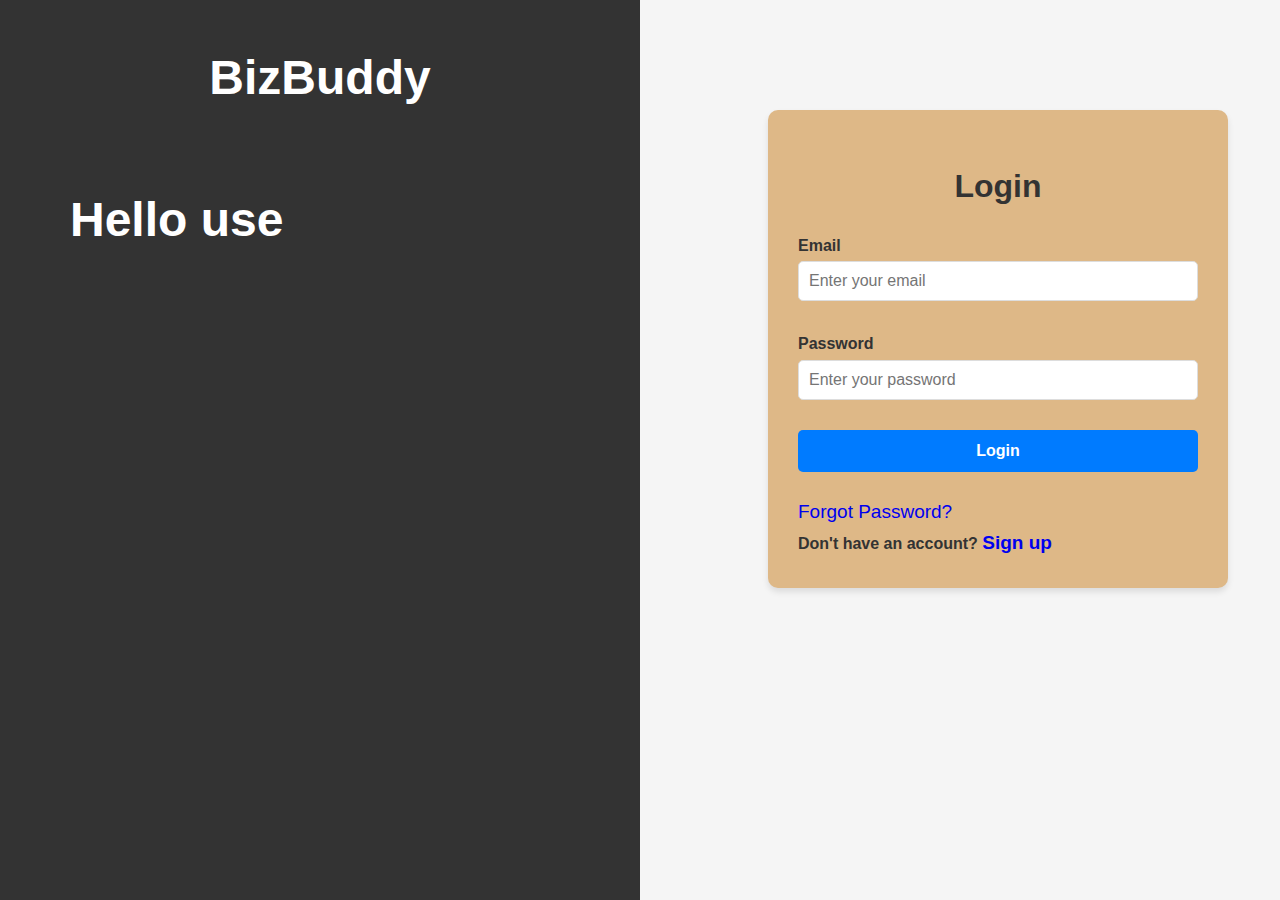
<file: login.html>
<!DOCTYPE html>
<html lang="en">
<head>
    <meta charset="UTF-8">
    <meta name="viewport" content="width=device-width, initial-scale=1.0">
    <title>Login Page</title>
    <link rel="stylesheet" href="./css/logincss.css">
</head>
<body>
    <div class="bckdiv">
        <h1 id="dynamicText1" style="text-align:center"></h1><br>
        <h1 id="dynamicText2"></h1>
        <h2 id="dynamicText3"></h2>
    </div>
    <div class="login">
        <h1>Login</h1>
        <form onsubmit="return validate()" method="post" action="login.php">
            
            <label for="email">Email</label>
            <input type="email" id="email" name="email" placeholder="Enter your email" >
            <p id="emlerr"></p>

            <label for="pwd">Password</label>
            <input type="password" id="pwd" name="pwd" placeholder="Enter your password">
            <p id="pwderr"></p>

            <input type="submit" id="sub" name="sub" value="Login"><br>
            <div class="links">
                <a href="forgotpassword.php">Forgot Password?</a><br>
                <label>Don't have an account?<label>
                <a href="./signup.html">Sign up</a>
            </div>

        </form>
    </div>
        <script src="./js/login.js"></script>

</body>
</html>
</file>
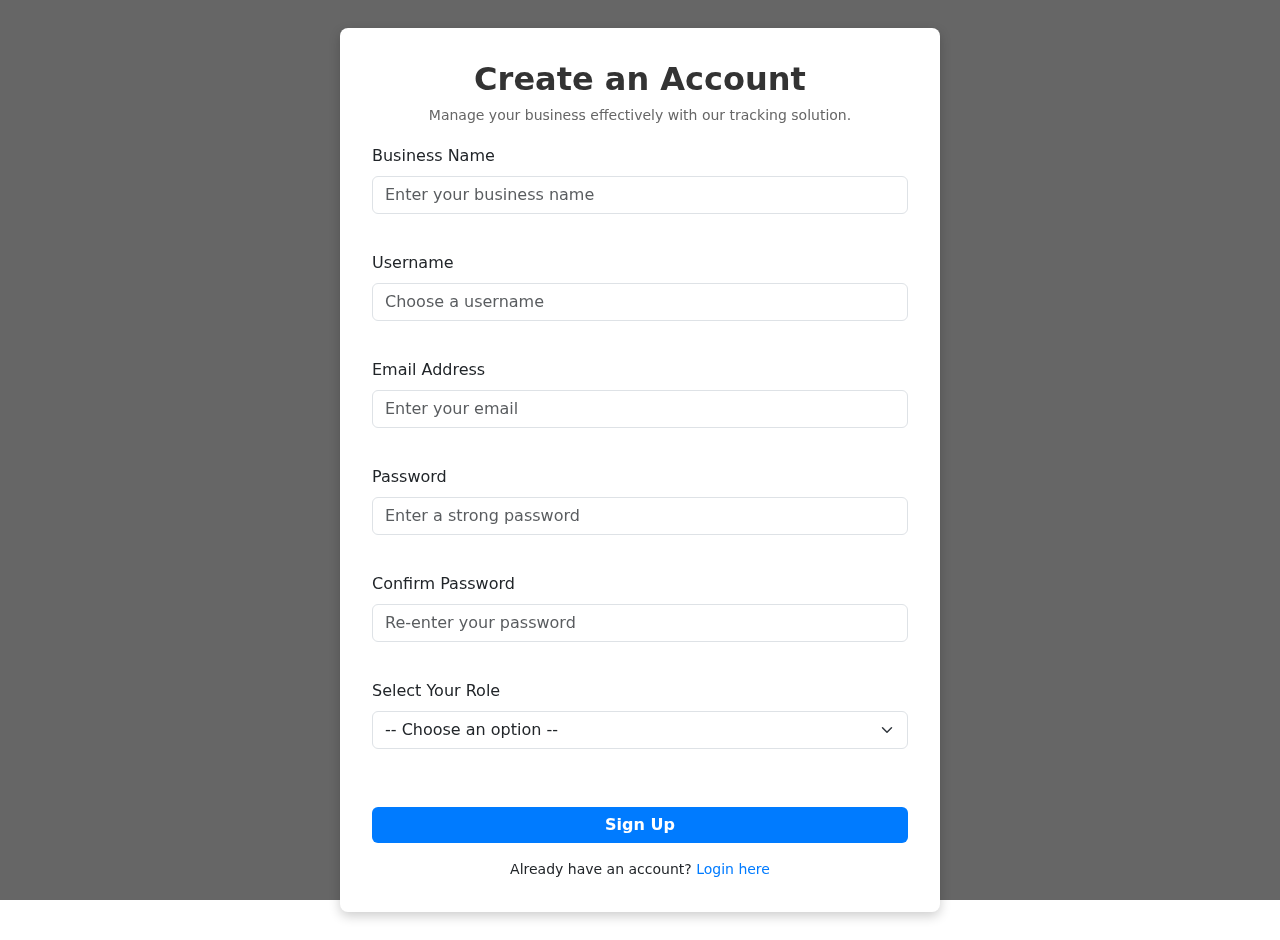
<file: signup.html>
<!DOCTYPE html>
<html lang="en">
<head>
    <meta charset="UTF-8">
    <meta name="viewport" content="width=device-width, initial-scale=1.0">
    <title>Sign Up</title>
    <!-- Bootstrap CSS -->
    <link href="https://cdn.jsdelivr.net/npm/bootstrap@5.3.0/dist/css/bootstrap.min.css" rel="stylesheet">
    <link rel="stylesheet" href="./css/signupcss.css">
</head>
<body>
    <!-- Overlay for background image -->   
    <div class="overlay"></div>

    <!-- Signup form container -->
    <div class="signup-container">
        <div class="signup-header">
            <h2>Create an Account</h2>
            <p>Manage your business effectively with our tracking solution.</p>
        </div>
        <form onsubmit="return validate()" method="post" action="signup.php">
            <!-- Business Name -->
            <div class="mb-3">
                <label for="business-name" class="form-label">Business Name</label>
                <input type="text" class="form-control" id="business-name" name="bname" placeholder="Enter your business name">
                <p id="bnmerr"></p>
            </div>
        
            <!-- Username -->
            <div class="mb-3">
                <label for="username" class="form-label">Username</label>
                <input type="text" class="form-control" id="username" name="uname" placeholder="Choose a username">
                <p id="unmerr"></p>
            </div>
        
            <!-- Email -->
            <div class="mb-3">
                <label for="email" class="form-label">Email Address</label>
                <input type="email" class="form-control" name="email" id="email" placeholder="Enter your email">
                <p id="emlerr"></p>
            </div>
        
            <!-- Password -->
            <div class="mb-3">
                <label for="password" class="form-label">Password</label>
                <input type="password" class="form-control" name="pwd" id="password" placeholder="Enter a strong password">
                <p id="pwderr"></p>
            </div>
        
            <!-- Confirm Password -->
            <div class="mb-3">
                <label for="confirm-password" class="form-label">Confirm Password</label>
                <input type="password" class="form-control" id="confirm-password" placeholder="Re-enter your password">
                <p id="cpwderr"></p>
            </div>

            <div class="mb-3">
                <label for="role-select" class="form-label">Select Your Role</label>
                <select class="form-select" id="role-select" name="role">
                    <option value="">-- Choose an option --</option>
                    <option value="Admin">Admin</option>
                    <option value="Employee">Employee</option>
                </select>
                <p id="role-error"></p>
            </div>
            
            
            
            <p class="roleerr"></p>
        
            <!-- Submit Button -->
            <div class="d-grid">
                <button type="submit" class="btn btn-custom" name="sub">Sign Up</button>
            </div>
        </form>
        
        <div class="footer-text">
            Already have an account? <a href="./login.html">Login here</a>
        </div>
    </div>

    <!-- Bootstrap JS -->
    <script src="./js/signup.js"></script>
</body>
</html>
</file>
<file: css/logincss.css>
body {
    margin: 0;
    font-family: 'Segoe UI', Tahoma, Geneva, Verdana, sans-serif;
    background-color: #f5f5f5;
    line-height: 1.6;
}

.bckdiv {
    background-color: #333;
    height: 100vh;
    position: fixed;
    top: 0;
    left: 0;
    width: 50%;
    padding:10px 70px 70px 70px;
    box-sizing: border-box;
    color: white;
    text-align: left;
}

.bckdiv h1 {
    font-size: 48px;
    margin-top: 30px;
    font-weight: 700;
    color: #fff;
    margin-bottom: 10px;
}

.bckdiv h2 {
    font-size: 24px;
    font-weight: 400;
    color: #fff;
}

.login {
    position: relative;
    margin-top: 110px;
    left: 60%;
    padding: 30px;
    width: 400px;
    background-color: burlywood;
    box-shadow: 0 4px 6px rgba(0, 0, 0, 0.1);
    border-radius: 10px;
}

.login h1 {
   
    text-align: center;
    font-size: 2rem;
    color: #333;
    margin-bottom: 20px;
    font-weight: 700;
}

.login form {
    display: flex;
    flex-direction: column;
}

.login label {
    font-size: 1rem;
    margin-bottom: 3px;
    color: #333;
    font-weight: 600;
}

.login input[type="email"],
.login input[type="password"] {
    margin-bottom: 0px;
    padding: 10px;
    font-size: 1rem;
    border: 1px solid #ddd;
    border-radius: 5px;
    outline: none;
    transition: border-color 0.3s ease;
    font-family: 'Segoe UI', Tahoma, Geneva, Verdana, sans-serif;
}

.login input[type="email"]:focus,
.login input[type="password"]:focus {
    border-color: #007bff;
}

.login input[type="submit"] {
    padding: 12px 15px;
    font-size: 1rem;
    background-color: #007bff;
    color: #fff;
    border: none;
    border-radius: 5px;
    cursor: pointer;
    transition: background-color 0.3s ease;
    font-weight: 600;
}

.login input[type="submit"]:hover {
    background-color: #0056b3;
}
p{
    color:red;
    font-size: 15px;
}

a{
    text-decoration: none;
    font-size: 19px;
}

a:hover{
    color: grey;
}
</file>
<file: css/signupcss.css>
/* Full-page background image styling */
body {
    background: url('https://media.istockphoto.com/id/1363104929/photo/multi-ethnic-office-conference-room-indian-ceo-does-presentation-for-diverse-young.webp?a=1&b=1&s=612x612&w=0&k=20&c=N02v8VmtO7Drgft1WbHvN3L5RR4pHvZxAg7ON4jS4Cc=') no-repeat center center/cover;
    display: flex;
    justify-content: center;
    align-items: center;
    min-height: 100vh;
    position: relative; /* Ensure the body is relative for the overlay */
    margin: 0;
}

.overlay {
    position: fixed;
    top: 0;
    left: 0;
    width: 100%;
    height: 100%;
    background: rgba(0, 0, 0, 0.6); /* Semi-transparent black */
    z-index: 0; /* Places overlay behind the form */
}

.signup-container {
    position: relative;
    z-index: 1; /* Ensures it's above the overlay */
    background: white;
    padding: 2rem;
    border-radius: 8px;
    box-shadow: 0px 4px 12px rgba(0, 0, 0, 0.2);
    max-width: 600px;
    width: 100%;
}


/* Header styling */
.signup-header {
    text-align: center;
    margin-bottom: 1rem;
}

.signup-header h2 {
    font-weight: bold;
    color: #333;
}

.signup-header p {
    font-size: 14px;
    color: #666;
}

/* Form styling */
.form-label {
    font-weight: 500;
}

.form-control:focus {
    border-color: #007bff;
    box-shadow: 0 0 0 0.2rem rgba(0, 123, 255, 0.25);
}

.btn-custom {
    background-color: #007bff;
    color: #fff;
    font-weight: 600;
    border: none;
}

.btn-custom:hover {
    background-color: #0056b3;
}
/* Container for role options */
.opt {
    display: flex;
    gap: 20px;
    margin-bottom: 20px;
}

.opt input[type="radio"] {
    display: none; /* Hides the radio buttons */
}

.opt label {
    cursor: pointer;
    padding: 10px 20px;
    border: 2px solid #ddd;
    border-radius: 5px;
    text-align: center;
    background-color: #fff;
    color: #000;
    font-size: 1em; /* Fixed font size */
    font-weight: normal; /* Consistent weight */
    transition: background-color 0.3s ease-in-out, color 0.3s ease-in-out; /* Only transition colors */
    box-sizing: border-box; /* Maintain consistent sizing */
    min-width: 100px;
}

.opt input[type="radio"]:checked + label {
    background-color: #007bff; /* Highlighted background */
    color: #fff; /* Visible text */
    border-color: #007bff; /* Matched border */
    font-weight: normal; /* No font-weight change */
}


.opt input[type="radio"]:focus + label {
    outline: 2px dashed #007bff;
    outline-offset: 2px;
}


form {
    all: unset; /* Resets styles to isolate the issue */
    display: block;
}

body {
    margin: 20px;
}


/* Footer text styling */
.footer-text {
    text-align: center;
    margin-top: 1rem;
    font-size: 14px;
}

.footer-text a {
    color: #007bff;
    text-decoration: none;
}

.footer-text a:hover {
    text-decoration: underline;
}

/* Error message styling */
p {
    color: red;
    font-size: 0.875em;
    margin: 0; /* Prevent additional spacing */
    height: 1.5em; /* Fixed height to avoid expanding the form */
    overflow: hidden; /* Prevent overflow of long text */
    display: block; /* Ensure the error message stays inline */
    line-height: 1.2em; /* Align text vertically */
}
</file>
